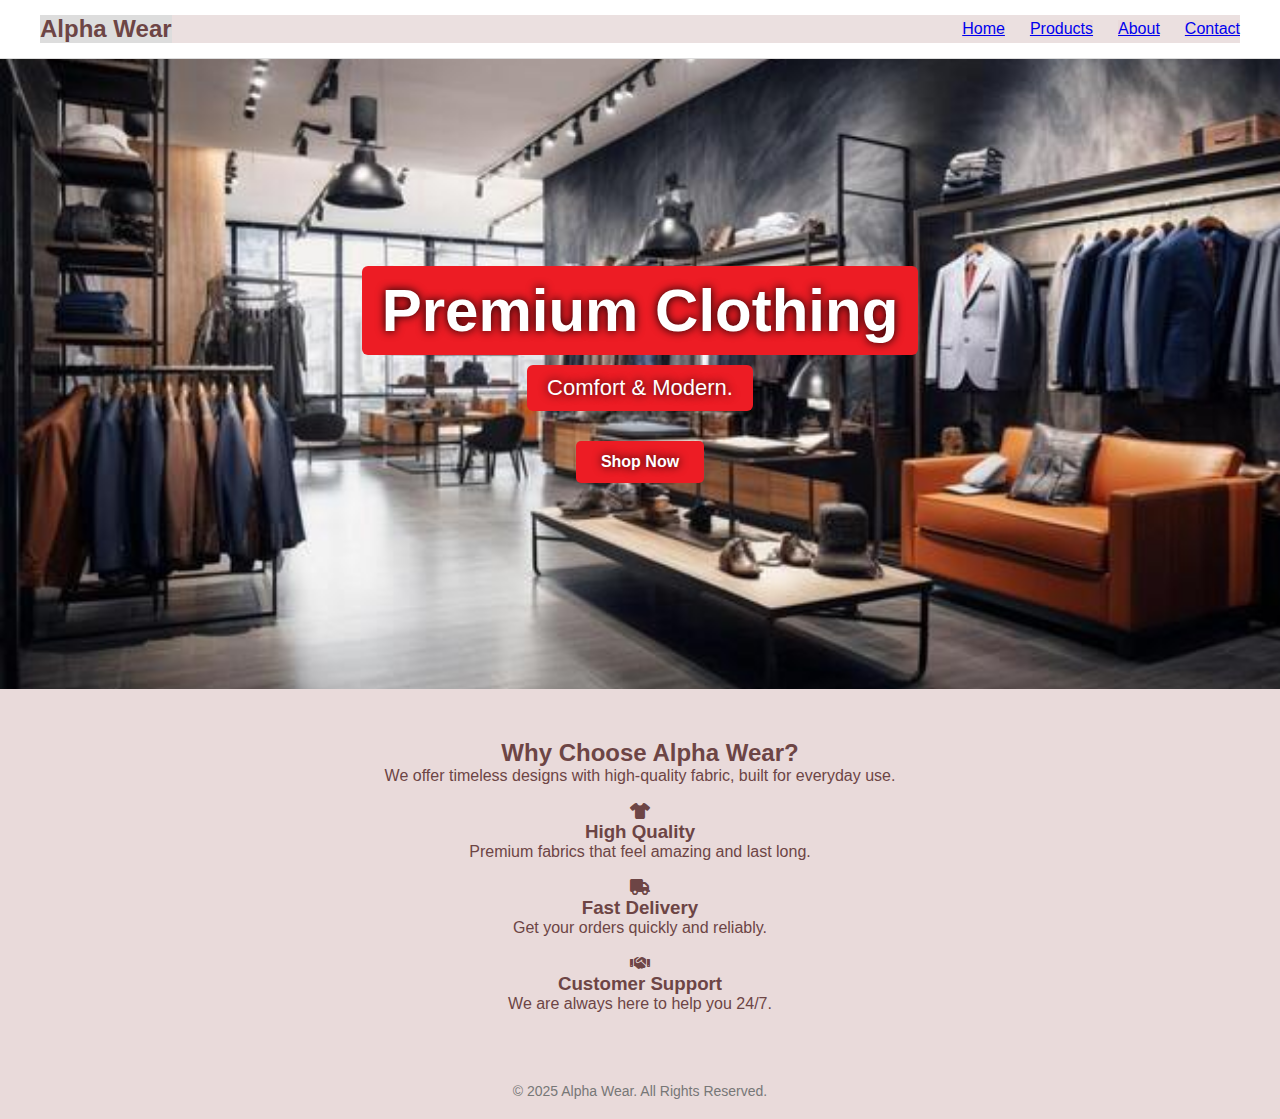
<file: index.html>
<!DOCTYPE html>
<html lang="en">
<head>
    <meta charset="UTF-8">
    <meta name="viewport" content="width=device-width, initial-scale=1.0">
    <title>UniCloth — Premium Clothing</title>
    <link rel="stylesheet" href="style.css">
    <link rel="stylesheet" href="https://cdnjs.cloudflare.com/ajax/libs/font-awesome/6.4.0/css/all.min.css">
</head>
<body>

<header>
    <nav>
        <div class="logo">Alpha Wear</div>
        <ul>
            <a href="index.html">Home</a>
            <a href="products.html">Products</a>
            <a href="about.html">About</a>
            <a href="contact.html">Contact</a>
        </ul>
    </nav>
</header>

<section class="hero">
    <h1>Premium Clothing</h1>
    <p>Comfort & Modern.</p>
    <a class="btn" href="products.html">Shop Now</a>
</section >


<section class="section why-choose">
    <h2>Why Choose Alpha Wear?</h2>
    <p>We offer timeless designs with high-quality fabric, built for everyday use.</p><br>
    <div class="features">
        <div class="feature-card">
            <i class="fas fa-tshirt"></i>
            <h3>High Quality</h3>
            <p>Premium fabrics that feel amazing and last long.</p><br>
        </div>
        <div class="feature-card">
            <i class="fas fa-truck"></i>
            <h3>Fast Delivery</h3>
            <p>Get your orders quickly and reliably.</p><br>
        </div>
        <div class="feature-card">
            <i class="fas fa-handshake"></i>
            <h3>Customer Support</h3>
            <p>We are always here to help you 24/7.</p>
        </div>
    </div>
</section>



<footer>
    <p>© 2025 Alpha Wear. All Rights Reserved.</p>
</footer>


</body>
</html>
</file>
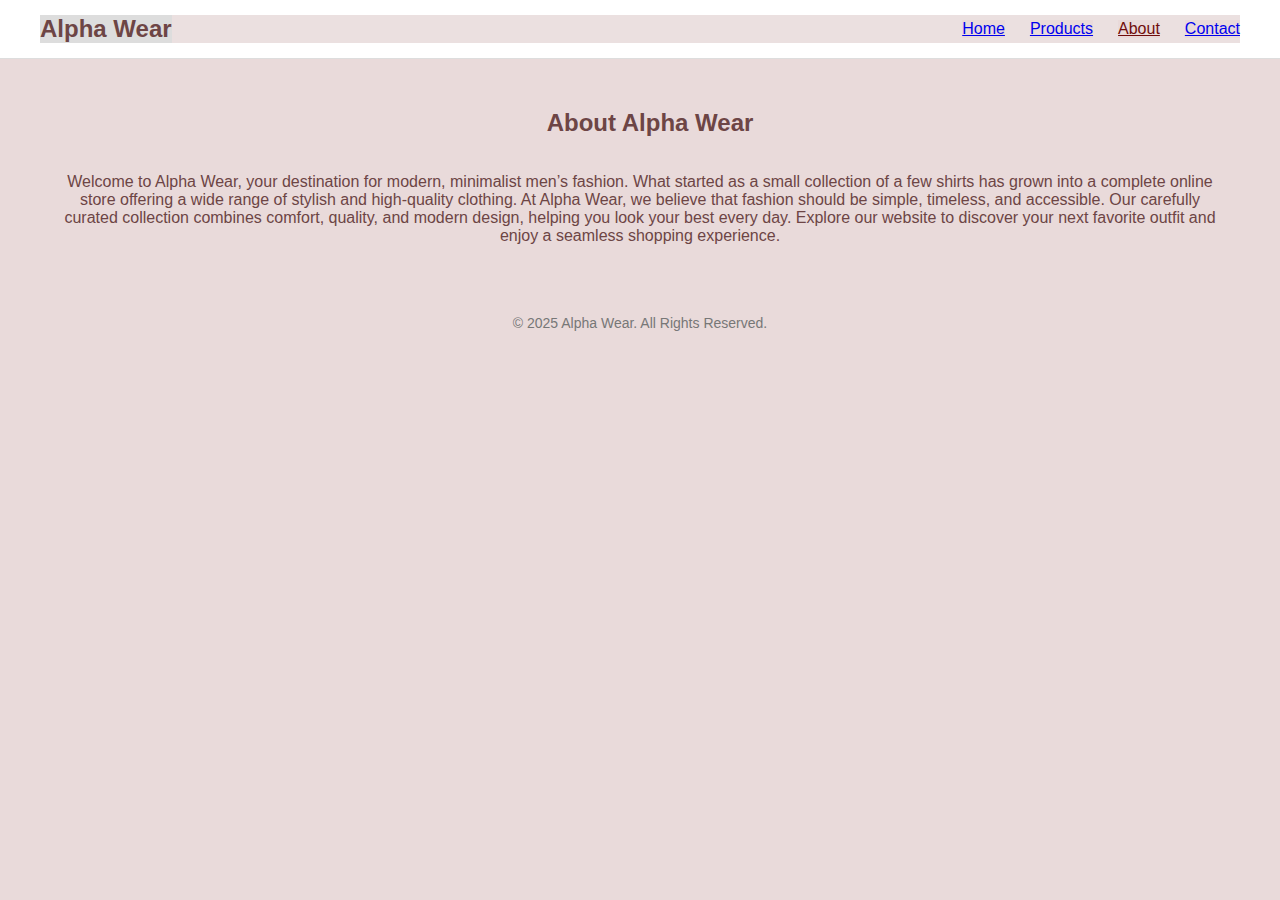
<file: about.html>
<!DOCTYPE html>
<html lang="en">
<head>
    <meta charset="UTF-8">
    <meta name="viewport" content="width=device-width, initial-scale=1.0">
    <title>About — Alpha Wear</title>
    <link rel="stylesheet" href="style.css">
</head>
<body>

<header>
    <nav>
        <div class="logo">Alpha Wear</div>
        <ul>
            <a href="index.html">Home</a>
            <a href="products.html">Products</a>
            <a href="about.html" class="active">About</a>
            <a href="contact.html">Contact</a>
        </ul>
    </nav>
</header>

<section class="section">
    <h2>About Alpha Wear</h2><br><br>
    <p>
        Welcome to Alpha Wear, your destination for modern, minimalist men’s fashion. 
What started as a small collection of a few shirts has grown into a complete online store offering a wide range of stylish and high-quality clothing.
At Alpha Wear, we believe that fashion should be simple, timeless, and accessible. 
Our carefully curated collection combines comfort, quality, and modern design, helping you look your best every day.
Explore our website to discover your next favorite outfit and enjoy a seamless shopping experience.
    </p>
</section>

<footer>
    <p>© 2025 Alpha Wear. All Rights Reserved.</p>
</footer>

</body>
</html>
</file>
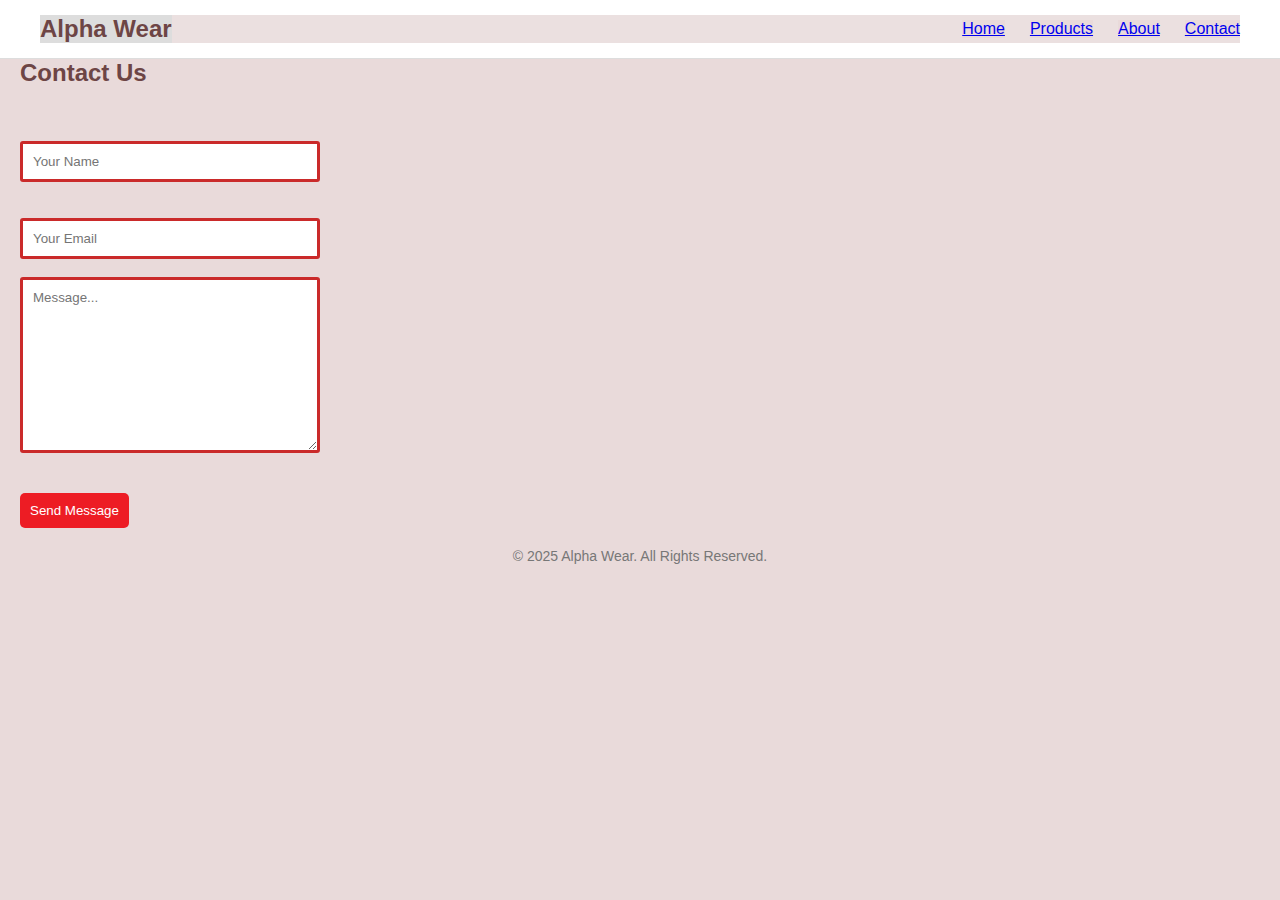
<file: contact.html>
<!DOCTYPE html>
<html lang="en">
<head>
    <meta charset="UTF-8">
    <title>Alpha Wear | Contact</title>
    <link rel="stylesheet" href="style.css">
    <script src="script.js" defer></script>
</head>
<body>

<header>

    <nav>
        <div class="logo">Alpha Wear</div>
        <ul>
        <a href="index.html">Home</a>
       <a href="products.html">Products</a>
        <a href="about.html">About</a></li>
        <a href="contact.html">Contact</a>
        </ul>
    </nav>
</header>

<section>
    <h2 text-="20px">Contact Us</h2>

    <form class="contact-form" onsubmit="sendMsg(event)"><br><br><br>
        <input type="text" placeholder="Your Name" required><br><br><br>
        <input type="email" placeholder="Your Email" required><br><br>
        <textarea rows="10"col="100" placeholder="Message..." required></textarea><br><br><br>
        <button type="submit">Send Message</button>
    </form>
</section>


<footer>
    <p>© 2025 Alpha Wear. All Rights Reserved.</p>
</footer>

</body>
</html>
</file>
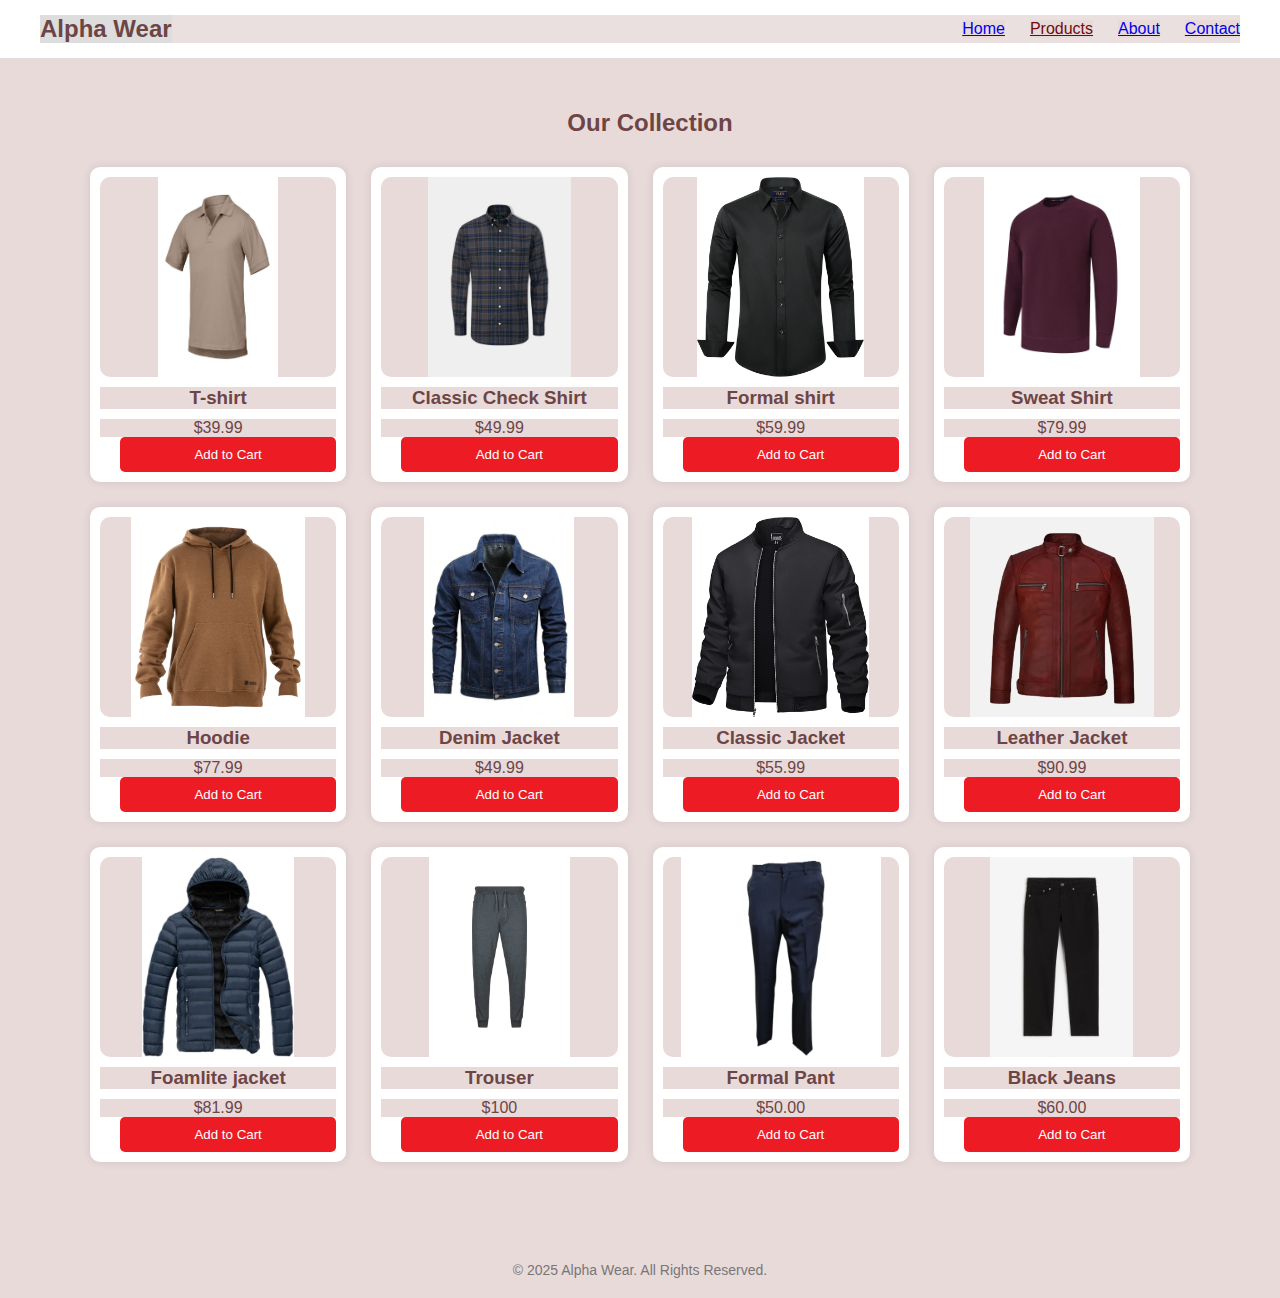
<file: products.html>
<!DOCTYPE html>
<html lang="en">
<head>
    <meta charset="UTF-8">
    <meta name="viewport" content="width=device-width, initial-scale=1.0">
    <title>Products — Alpha Wear</title>
    <link rel="stylesheet" href="style.css">
</head>
<body>

<header>
    <nav>
        <div class="logo">Alpha Wear</div>
        <ul>
            <a href="index.html">Home</a>
            <a href="products.html" class="active">Products</a>
            <a href="about.html">About</a>
            <a href="contact.html">Contact</a>
        </ul>
    </nav>
</header>

<section class="section">
    <h2>Our Collection</h2>

    <div class="grid">
        <div class="card">
            <img src="T-shirt.jpg" alt="T-shirt">
            <h3>T-shirt</h3>
            <p>$39.99</p>
            <button class="add-cart" data-name="T-shirt" data-price="39.99">
    Add to Cart
</button>
        </div>
    
   
        <div class="card">
            <img src="Check shirt.jpg" alt="Classic Check Shirt">
            <h3>Classic Check Shirt</h3>
            <p>$49.99</p>
           <button class="add-cart" data-name="Classical Check Shirt" data-price="49.99">
    Add to Cart
</button>
        </div>
   
        <div class="card">
            <img src="Formal shirt.jpg" alt="Formal Shirt">
            <h3>Formal shirt</h3>
            <p>$59.99</p>
           <button class="add-cart" data-name="Formal shirt" data-price="59.99">
    Add to Cart
</button>
        </div>
     
    
        <div class="card">
            <img src="Sweat shirt.jpg" alt="Sweat Shirt">
            <h3>Sweat Shirt</h3>
            <p>$79.99</p>
           <button class="add-cart" data-name="Sweat Shirt" data-price="79.99">
    Add to Cart
</button>
        </div>
    
    
        <div class="card">
            <img src="Hoodie.jpg" alt="Hoodie" >
            <h3>Hoodie</h3>
            <p>$77.99</p>
           <button class="add-cart" data-name=" Hoodie" data-price="77.99">
    Add to Cart
</button>
        </div>

    
        <div class="card">
            <img src="Denim jacket.jpg" alt="Denim Jacket">
            <h3>Denim Jacket</h3>
            <p>$49.99</p>
          <button class="add-cart" data-name="Denim jacket" data-price="49.99">
    Add to Cart
</button>
        </div>

    
        <div class="card">
            <img src="Jacket.jpg" alt=" Classic Jacket">
            <h3>Classic Jacket</h3>
            <p>$55.99</p>
          <button class="add-cart" data-name="Classic Jacket" data-price="55.99">
    Add to Cart
</button>
        </div>
    

         <div class="card">
            <img src="Leather jacket.jpg" alt="Leather Jacket">
            <h3>Leather Jacket</h3>
            <p>$90.99</p>
           <button class="add-cart" data-name="Leather Jacket" data-price="90.99">
    Add to Cart
</button>
        </div>
    
    <div class="card">
            <img src="Foam jacket.jpg" alt="Foamlite Jacket">
            <h3>Foamlite jacket</h3>
            <p>$81.99</p>
            <button class="add-cart" data-name="Foam jacket" data-price="81.99">
    Add to Cart
</button>
        </div>

     <div class="card">
            <img src="Trouser.jpg" alt="Trouser">
            <h3>Trouser</h3>
            <p>$100</p>
            <button class="add-cart" data-name="Trouser" data-price="100">
    Add to Cart
</button>
        </div>

    <div class="card">
            <img src="Formal pant.jpg" alt="Formal Pant">
            <h3>Formal Pant</h3>
            <p>$50.00</p>
            <button class="add-cart" data-name="Formal pant" data-price="50.00">
    Add to Cart
</button>
        </div>

     <div class="card">
            <img src="Black jeans.jpg" alt="Black Jeans">
            <h3>Black Jeans</h3>
            <p>$60.00</p>
            <button class="add-cart" data-name="Black jeans" data-price="60.00">
    Add to Cart
</button>
        </div>


    </div>
</section>

<footer>
    <p>© 2025 Alpha Wear. All Rights Reserved.</p>
</footer>

<script src="script.js"></script>
</body>
</html>
</file>
<file: style.css>
*{
    background-color: rgb(233, 218, 218);
    margin:0;
    padding:0;
    box-sizing:border-box;
    font-family:Arial, sans-serif;
}

body{
    background:#3a2222;
    color:#6d4545;
}

header{
    padding:15px 40px;
    background:white;
    border-bottom:1px solid #ddd;
}

nav{
    background-color: #ebe0e0;
    display:flex;
    justify-content:space-between;
    align-items:center;
}

nav .logo{
    font-size:24px;
    font-weight:bold;
    text-decoration: none;
    background-color: #ddd;
}



nav ul {

    display:flex;
    gap: 25px;
}

nav a.active,
nav a:hover{
    color:#700c0c;
}

.hero{
    height:70vh;
    background:url("banner.jpg") ;
    display:flex;
    flex-direction:column;
    justify-content:center;
    align-items:center;
    color:white;
    text-shadow:0 0 10px black;
    background-size: cover;
    background-repeat: no-repeat;
    background-position: center;
}

.hero h1{
    font-size:60px;
}

.hero p{
    font-size:22px;
}

.hero h1,
.hero p {
    background: #ED1C24;
    color: white;
    padding: 10px 20px;
    border-radius: 6px;
    display: inline-block;
    margin-bottom: 10px;
}

.btn{
    margin-top:20px;
    padding:12px 25px;
    background:#ED1C24;
    color:white;
    border-radius:5px;
    text-decoration:none;
    font-weight:bold;
}

.section{
    text-align:center;
    padding:50px 60px;
}

.grid{
    display:grid;
    grid-template-columns:repeat(4, 1fr);
    gap:25px;
    padding:30px;
}
nav ul  {
    color: black;          
    text-decoration: none; 
    background: none;      
}


.card{
    background:white;
    padding:10px;
    border-radius:10px;
    box-shadow:0 0 10px rgba(0,0,0,.1);

    display:flex;
    flex-direction:column;
}

.card img{
    width:100%;
    border-radius:10px;
    object-fit: contain;
    height:200px;
}

.card h3{
    margin:10px 0;
}
h2{
    margin-left: 20px;
}

.form{
    max-width:400px;
    display:flex;
    flex-direction:column;
    gap:15px;
    margin-left:200px;
}

input,
 textarea{
    padding:10px;
    border:3px solid #ca2a2a;
    border-radius:3px;
    margin-left: 20px;
    width: 300px;
    background-color: white;
    
}
button{
    padding:10px;
    background:#ED1C24;
    color:white;
    border:none;
    border-radius:5px;
    cursor:pointer;
    margin-left:20px ;
}

footer{
    padding:20px;
    text-align:center;
    font-size:14px;
    color:#777;
}
</file>
